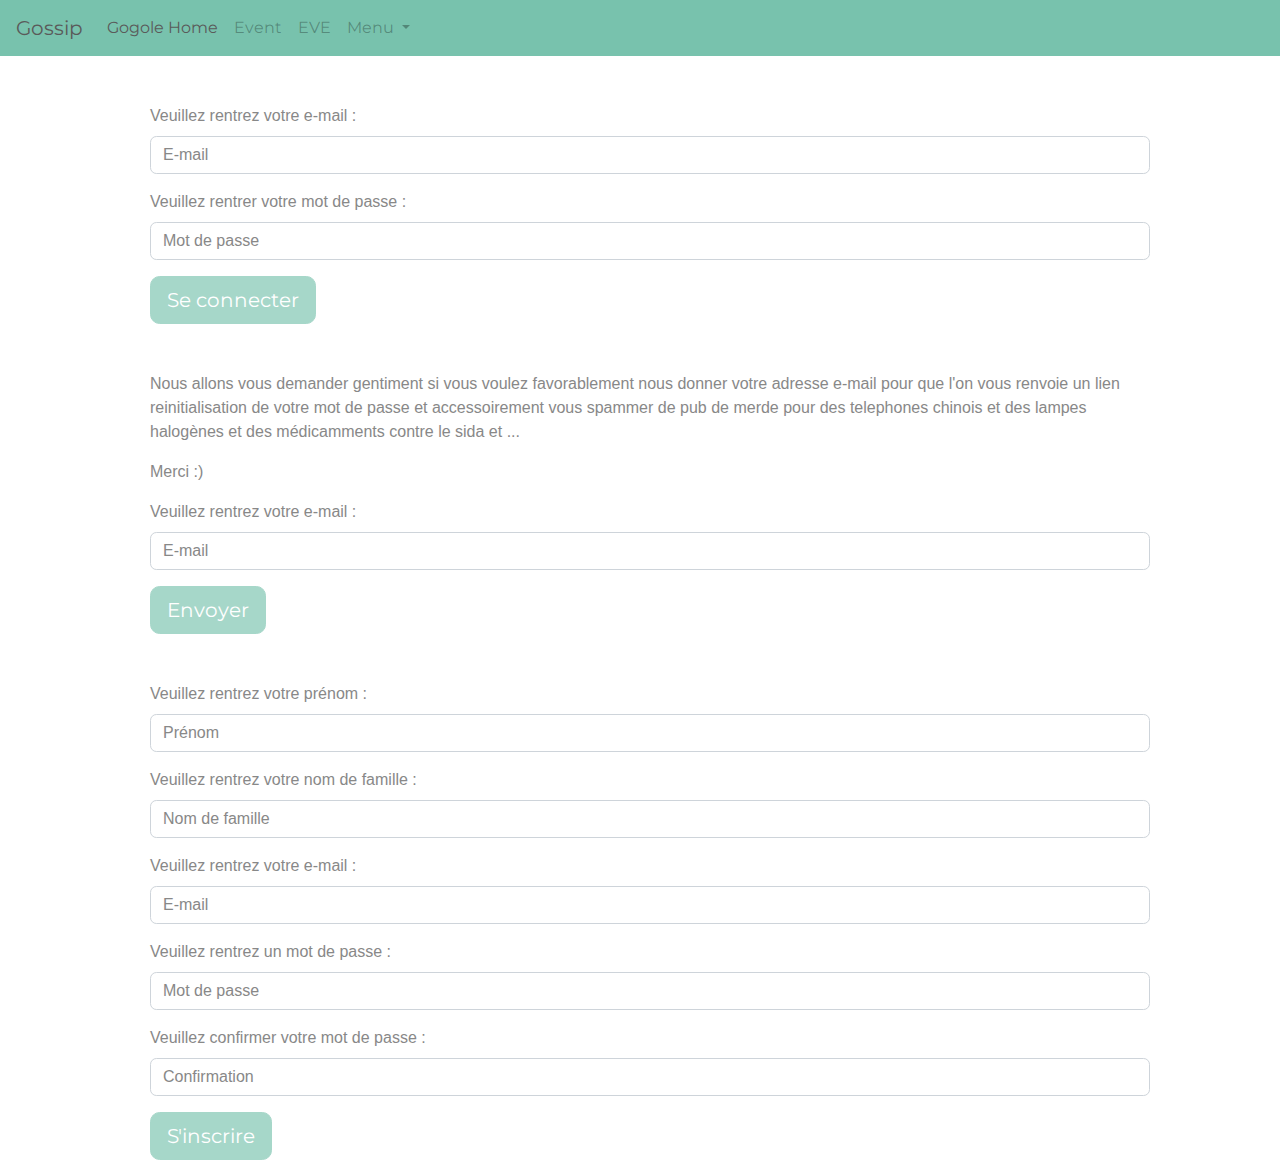
<file: authentification_form.html>
<!DOCTYPE html>
<html>
    <head>
        <meta charset="utf-8">
        <link rel="stylesheet" type="text/css" href="bootstrap.min.css">
        <link rel="stylesheet" type="text/css" href="style.css">
        <title>Pierre</title>
    </head>
    <body>
        <!--navbar-->

        <nav class="navbar navbar-expand-lg navbar-light bg-primary">
            <a class="navbar-brand" href="#">Gossip</a>
            <button class="navbar-toggler" type="button" data-toggle="collapse" data-target="#navbarNavDropdown" aria-controls="navbarNavDropdown" aria-expanded="false" aria-label="Toggle navigation">
            <span class="navbar-toggler-icon"></span>
            </button>
            <div class="collapse navbar-collapse" id="navbarNavDropdown">
            <ul class="navbar-nav">
                <li class="nav-item active">
                <a class="nav-link" href="#">Gogole Home <span class="sr-only">(current)</span></a>
                </li>
                    <li class="nav-item">
                <a class="nav-link" href="#">Event</a>
                </li>
                <li class="nav-item">
                <a class="nav-link" href="#">EVE</a>
                </li>
                <li class="nav-item dropdown">
                <a class="nav-link dropdown-toggle" href="#" id="navbarDropdownMenuLink" data-toggle="dropdown" aria-haspopup="true" aria-expanded="false">
                    Menu
                </a>
                <div class="dropdown-menu" aria-labelledby="navbarDropdownMenuLink">
                    <a class="dropdown-item" href="#">Entrée</a>
                    <a class="dropdown-item" href="#">Plat</a>
                    <a class="dropdown-item" href="#">Dessert</a>
                </div>
                </li>
            </ul>
            </div>
        </nav>
<!-- Authentication -->
        <form class="authen">
            <div class="form-group mt-5">
                <label for="formGroupExampleInput">Veuillez rentrez votre e-mail :</label>
                <input type="text" class="form-control" id="formGroupExampleInput" placeholder="E-mail">
            </div>
            <div class="form-group">
                <label for="formGroupExampleInput2">Veuillez rentrer votre mot de passe :</label>
                <input type="text" class="form-control" id="formGroupExampleInput2" placeholder="Mot de passe">
            </div>
            <a href="#" class="btn btn-primary btn-lg disabled" role="button" aria-disabled="true">Se connecter</a>
        </form>

<!-- Mot de passe perdu sa mère -->
        <form class="authen2 mt-5">
            <p> Nous allons vous demander gentiment si vous voulez favorablement nous donner votre adresse e-mail pour que l'on vous renvoie un lien reinitialisation de votre mot de passe et accessoirement vous spammer de pub de merde pour des telephones chinois et des lampes halogènes et des médicamments contre le sida et ...</p>
            <p> Merci :)</p>
            <div class="form-group">
                <label for="formGroupExampleInput">Veuillez rentrez votre e-mail :</label>
                <input type="text" class="form-control" id="formGroupExampleInput" placeholder="E-mail">
            </div>
            <a href="#" class="btn btn-primary btn-lg disabled" role="button" aria-disabled="true">Envoyer</a>
        </form>

<!-- Inscription -->
    <form class="authen2 mt-5">

        <div class="form-group">
            <label for="formGroupExampleInput">Veuillez rentrez votre prénom :</label>
            <input type="text" class="form-control" id="formGroupExampleInput" placeholder="Prénom">
        </div>
        <div class="form-group">
            <label for="formGroupExampleInput">Veuillez rentrez votre nom de famille :</label>
            <input type="text" class="form-control" id="formGroupExampleInput" placeholder="Nom de famille">
        </div>
        <div class="form-group">
            <label for="formGroupExampleInput">Veuillez rentrez votre e-mail :</label>
            <input type="text" class="form-control" id="formGroupExampleInput" placeholder="E-mail">
        </div>
        <div class="form-group">
            <label for="formGroupExampleInput">Veuillez rentrez un mot de passe :</label>
            <input type="text" class="form-control" id="formGroupExampleInput" placeholder="Mot de passe">
        </div>
        <div class="form-group">
            <label for="formGroupExampleInput">Veuillez confirmer votre mot de passe :</label>
            <input type="text" class="form-control" id="formGroupExampleInput" placeholder="Confirmation">
        </div>
        <a href="#" class="btn btn-primary btn-lg disabled" role="button" aria-disabled="true">S'inscrire</a>
    </form>

    </body>
</html>
</file>
<file: style.css>
.authen, .authen2 {
    width: 1000px;
    margin-left: 150px;
}



.jumbotron1 {
    background-image: url("grigri.jpg");
    background-size: cover;
    padding-bottom: 40%;
    background-repeat: no-repeat;
    background-position: center;
    margin: auto;
  }
.jumbotron2 {
    background-image: url("http://getwallpapers.com/wallpaper/full/e/c/0/57384.jpg#.Xzv0VitYiwU.link");
    background-size: cover;
    padding-bottom: 40%;
    background-repeat: no-repeat;
    background-position: center;
    margin: auto;
  }

.container2 {
    text-align: center;
    position: absolute;
    top: 50%;
    right: 30%;    
}

.container3 {
    text-align: center;
    position: absolute;
    top: 30%;
    left: 30%;    
    font-style: bold;
}
@import url('https://maxcdn.bootstrapcdn.com/font-awesome/4.7.0/css/font-awesome.min.css');
#team {
    background: #eee !important;
}

.btn-primary:hover,
.btn-primary:focus {
    background-color: #108d6f;
    border-color: #108d6f;
    box-shadow: none;
    outline: none;
}

.btn-primary {
    color: #fff;
    background-color: #007b5e;
    border-color: #007b5e;
}

section {
    padding: 60px 0;
}

section .section-title {
    text-align: center;
    color: #007b5e;
    margin-bottom: 50px;
    text-transform: uppercase;
}

#team .card {
    border: none;
    background: #ffffff;
}

.image-flip:hover .backside,
.image-flip.hover .backside {
    -webkit-transform: rotateY(0deg);
    -moz-transform: rotateY(0deg);
    -o-transform: rotateY(0deg);
    -ms-transform: rotateY(0deg);
    transform: rotateY(0deg);
    border-radius: .25rem;
}

.image-flip:hover .frontside,
.image-flip.hover .frontside {
    -webkit-transform: rotateY(180deg);
    -moz-transform: rotateY(180deg);
    -o-transform: rotateY(180deg);
    transform: rotateY(180deg);
}

.mainflip {
    -webkit-transition: 1s;
    -webkit-transform-style: preserve-3d;
    -ms-transition: 1s;
    -moz-transition: 1s;
    -moz-transform: perspective(1000px);
    -moz-transform-style: preserve-3d;
    -ms-transform-style: preserve-3d;
    transition: 1s;
    transform-style: preserve-3d;
    position: relative;
}

.frontside {
    position: relative;
    -webkit-transform: rotateY(0deg);
    -ms-transform: rotateY(0deg);
    z-index: 2;
    margin-bottom: 30px;
}

.backside {
    position: absolute;
    top: 0;
    left: 0;
    background: white;
    -webkit-transform: rotateY(-180deg);
    -moz-transform: rotateY(-180deg);
    -o-transform: rotateY(-180deg);
    -ms-transform: rotateY(-180deg);
    transform: rotateY(-180deg);
    -webkit-box-shadow: 5px 7px 9px -4px rgb(158, 158, 158);
    -moz-box-shadow: 5px 7px 9px -4px rgb(158, 158, 158);
    box-shadow: 5px 7px 9px -4px rgb(158, 158, 158);
}

.frontside,
.backside {
    -webkit-backface-visibility: hidden;
    -moz-backface-visibility: hidden;
    -ms-backface-visibility: hidden;
    backface-visibility: hidden;
    -webkit-transition: 1s;
    -webkit-transform-style: preserve-3d;
    -moz-transition: 1s;
    -moz-transform-style: preserve-3d;
    -o-transition: 1s;
    -o-transform-style: preserve-3d;
    -ms-transition: 1s;
    -ms-transform-style: preserve-3d;
    transition: 1s;
    transform-style: preserve-3d;
}

.frontside .card,
.backside .card {
    min-height: 312px;
}

.backside .card a {
    font-size: 18px;
    color: #007b5e !important;
}

.frontside .card .card-title,
.backside .card .card-title {
    color: #007b5e !important;
}

.frontside .card .card-body img {
    width: 120px;
    height: 120px;
    border-radius: 50%;
}
</file>
